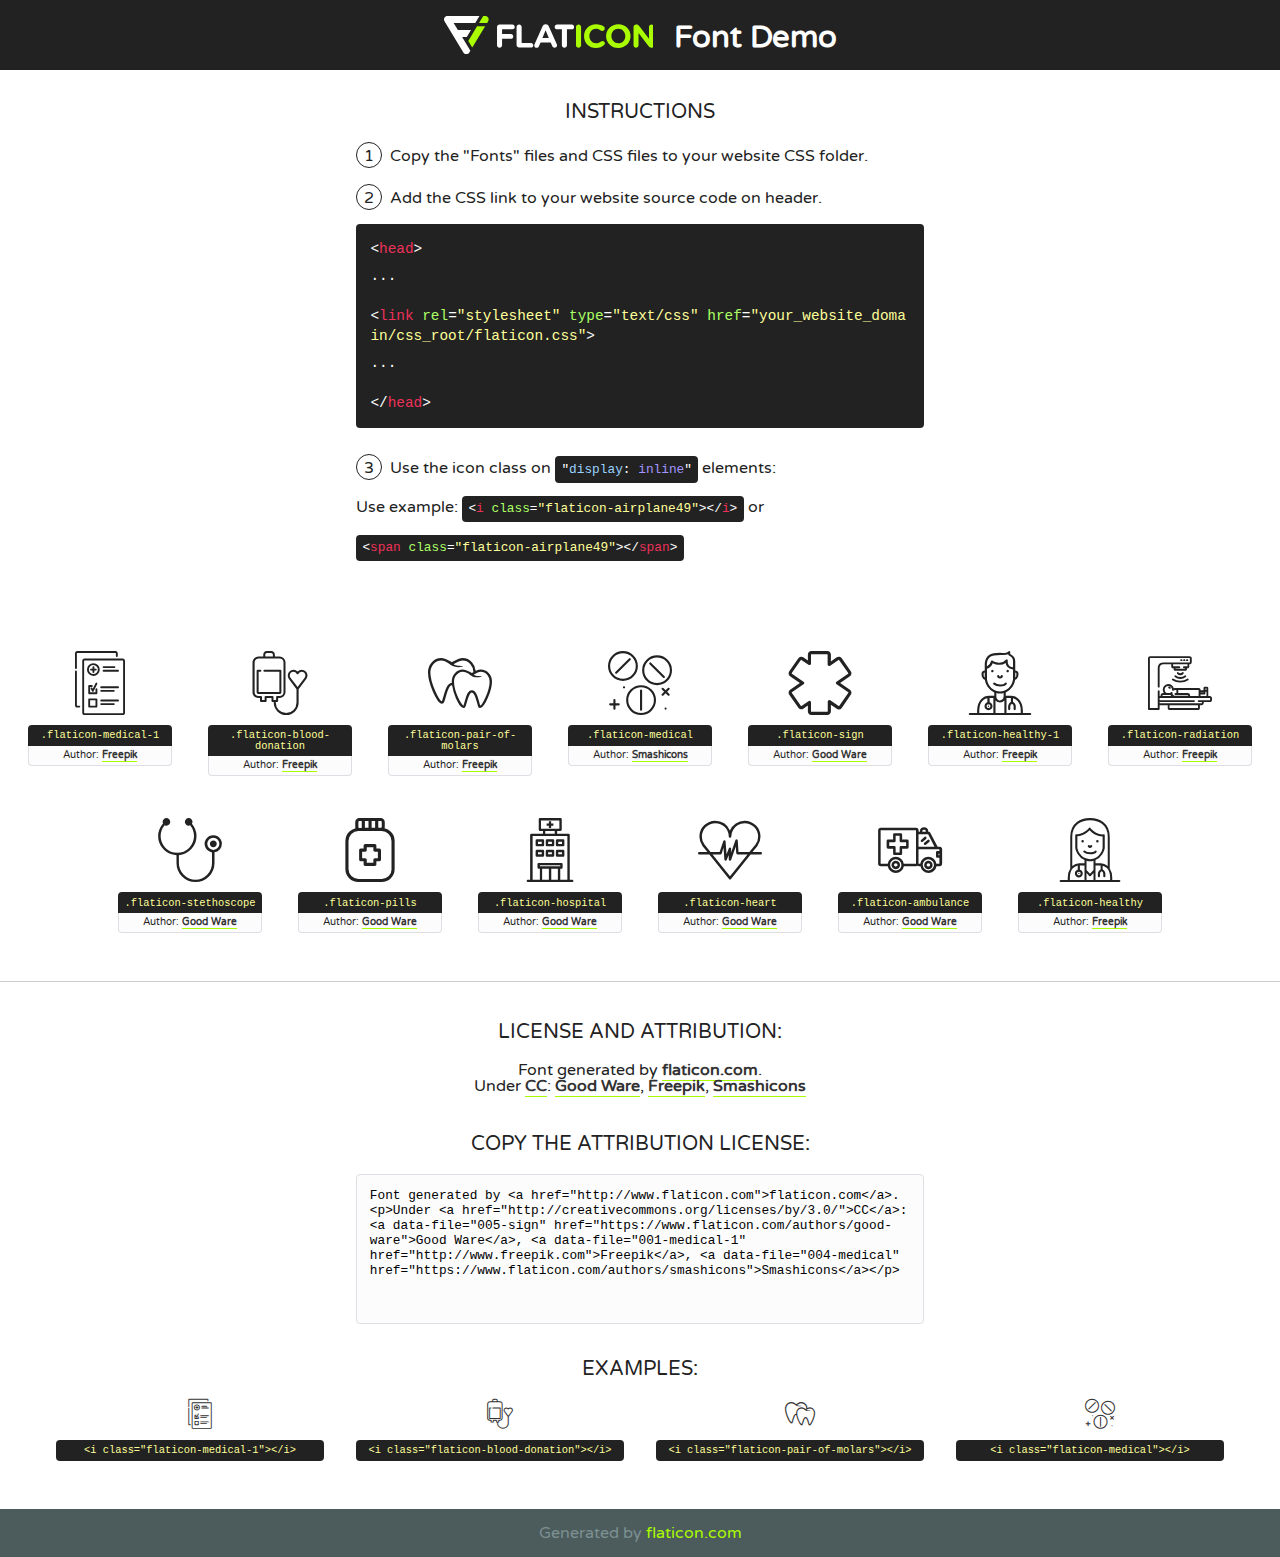
<file: fonts/flaticon/font/flaticon.html>
<!DOCTYPE html>
<!--
  Flaticon icon font: Flaticon
  Creation date: 29/01/2018 11:49
-->
<html>
<!DOCTYPE html>
<html>

<head>
    <title>Flaticon WebFont</title>
    <link href="http://fonts.googleapis.com/css?family=Varela+Round" rel="stylesheet" type="text/css" />
    <link rel="stylesheet" type="text/css" href="flaticon.css">
    <meta charset="UTF-8">
    <style>
    html, body, div, span, applet, object, iframe,
    h1, h2, h3, h4, h5, h6, p, blockquote, pre,
    a, abbr, acronym, address, big, cite, code,
    del, dfn, em, img, ins, kbd, q, s, samp,
    small, strike, strong, sub, sup, tt, var,
    b, u, i, center,
    dl, dt, dd, ol, ul, li,
    fieldset, form, label, legend,
    table, caption, tbody, tfoot, thead, tr, th, td,
    article, aside, canvas, details, embed, 
    figure, figcaption, footer, header, hgroup, 
    menu, nav, output, ruby, section, summary,
    time, mark, audio, video {
        margin: 0;
        padding: 0;
        border: 0;
        font-size: 100%;
        font: inherit;
        vertical-align: baseline;
    }
    /* HTML5 display-role reset for older browsers */
    article, aside, details, figcaption, figure, 
    footer, header, hgroup, menu, nav, section {
        display: block;
    }
    body {
        line-height: 1;
    }
    ol, ul {
        list-style: none;
    }
    blockquote, q {
        quotes: none;
    }
    blockquote:before, blockquote:after,
    q:before, q:after {
        content: '';
        content: none;
    }
    table {
        border-collapse: collapse;
        border-spacing: 0;
    }
    body {
        font-family: 'Varela Round', Helvetica, Arial, sans-serif;
        font-size: 16px;
        color: #222;
    }
    a {
        color: #333;
        border-bottom: 1px solid #a9fd00;
        font-weight: bold;
        text-decoration: none;
    }
    * {
        -moz-box-sizing: border-box;
        -webkit-box-sizing: border-box;
        box-sizing: border-box;
        margin: 0;
        padding: 0;
    }
    [class^="flaticon-"]:before, [class*=" flaticon-"]:before, [class^="flaticon-"]:after, [class*=" flaticon-"]:after {
        font-family: Flaticon;
        font-size: 30px;
        font-style: normal;
        margin-left: 20px;
        color: #333;
    }
    .wrapper {
        max-width: 600px;
        margin: auto;
        padding: 0 1em;
    }
    .title {
        font-size: 1.25em;
        text-align: center;
        margin-bottom: 1em;
        text-transform: uppercase;
    }
    header {
        text-align: center;
        background-color: #222;
        color: #fff;
        padding: 1em;
    }
    header .logo {
        width: 210px;
        height: 38px;
        display: inline-block;
        vertical-align: middle;
        margin-right: 1em;
        border: none;
    }
    header strong {
        font-size: 1.95em;
        font-weight: bold;
        vertical-align: middle;
        margin-top: 5px;
        display: inline-block;
    }
    .demo {
        margin: 2em auto;
        line-height: 1.25em;
    }
    .demo ul li {
        margin-bottom: 1em;
    }
    .demo ul li .num {
        color: #222;
        border-radius: 20px;
        display: inline-block;
        width: 26px;
        padding: 3px;
        height: 26px;
        text-align: center;
        margin-right: 0.5em;
        border: 1px solid #222;
    }
    .demo ul li code {
        background-color: #222;
        border-radius: 4px;
        padding: 0.25em 0.5em;
        display: inline-block;
        color: #fff;
        font-family: Consolas,Monaco,Lucida Console,Liberation Mono,DejaVu Sans Mono,Bitstream Vera Sans Mono,Courier New, monospace;
        font-weight: lighter;
        margin-top: 1em;
        font-size: 0.8em;
        word-break: break-all;
    }
    .demo ul li code.big {
        padding: 1em;
        font-size: 0.9em;
    }
    .demo ul li code .red {
        color: #EF3159;
    }
    .demo ul li code .green {
        color: #ACFF65;
    }
    .demo ul li code .yellow {
        color: #FFFF99;
    }
    .demo ul li code .blue {
        color: #99D3FF;
    }
    .demo ul li code .purple {
        color: #A295FF;
    }
    .demo ul li code .dots {
        margin-top: 0.5em;
        display: block;
    }
    #glyphs {
        border-bottom: 1px solid #ccc;
        padding: 2em 0;
        text-align: center;
    }
    .glyph {
        display: inline-block;
        width: 9em;
        margin: 1em;
        text-align: center;
        vertical-align: top;
        background: #FFF;
    }
    .glyph .glyph-icon {
        padding: 10px;
        display: block;
        font-family:"Flaticon";
        font-size: 64px;
        line-height: 1;
    }
    .glyph .glyph-icon:before {
        font-size: 64px;
        color: #222;
        margin-left: 0;
    }
    .class-name {
        font-size: 0.65em;
        background-color: #222;
        color: #fff;
        border-radius: 4px 4px 0 0;
        padding: 0.5em;
        color: #FFFF99;
        font-family: Consolas,Monaco,Lucida Console,Liberation Mono,DejaVu Sans Mono,Bitstream Vera Sans Mono,Courier New, monospace;
    }
    .author-name {
        font-size: 0.6em;
        background-color: #fcfcfd;
        border: 1px solid #DEDEE4;
        border-top: 0;
        border-radius: 0 0 4px 4px;
        padding: 0.5em;
    }
    .class-name:last-child {
        font-size: 10px;
        color:#888;
    }
    .class-name:last-child a {
        font-size: 10px;
        color:#555;
    }
    .class-name:last-child a:hover {
        color:#a9fd00;
    }
    .glyph > input {
        display: block;
        width: 100px;
        margin: 5px auto;
        text-align: center;
        font-size: 12px;
        cursor: text;
    }
    .glyph > input.icon-input {
        font-family:"Flaticon";
        font-size: 16px;
        margin-bottom: 10px;
    }
    .attribution .title {
        margin-top: 2em;
    }
    .attribution textarea {
        background-color: #fcfcfd;
        padding: 1em;
        border: none;
        box-shadow: none;
        border: 1px solid #DEDEE4;
        border-radius: 4px;
        resize: none;
        width: 100%;
        height: 150px;
        font-size: 0.8em;
        font-family: Consolas,Monaco,Lucida Console,Liberation Mono,DejaVu Sans Mono,Bitstream Vera Sans Mono,Courier New, monospace;
        -webkit-appearance: none;
    }
    .iconsuse {
        margin: 2em auto;
        text-align: center;
        max-width: 1200px;
    }
    .iconsuse:after {
        content: '';
        display: table;
        clear: both;
    }
    .iconsuse .image {
        float: left;
        width: 25%;
        padding: 0 1em;
    }
    .iconsuse .image p {
        margin-bottom: 1em;
    }
    .iconsuse .image span {
        display: block;
        font-size: 0.65em;
        background-color: #222;
        color: #fff;
        border-radius: 4px;
        padding: 0.5em;
        color: #FFFF99;
        margin-top: 1em;
        font-family: Consolas,Monaco,Lucida Console,Liberation Mono,DejaVu Sans Mono,Bitstream Vera Sans Mono,Courier New, monospace;
    }
    #footer {
        text-align: center;
        background-color: #4C5B5C;
        color: #7c9192;
        padding: 1em;
    }
    #footer a {
        border: none;
        color: #a9fd00;
        font-weight: normal;
    }
    @media (max-width: 960px) {
        .iconsuse .image {
            width: 50%;
        }
    }
    @media (max-width: 560px) {
        .iconsuse .image {
            width: 100%;
        }
    }
    </style>
</head>

<body class="characters-off">

    <header>
        <a href="http://www.flaticon.com" target="_blank" class="logo">
            <svg version="1.1" xmlns="http://www.w3.org/2000/svg" xmlns:xlink="http://www.w3.org/1999/xlink" xmlns:a="http://ns.adobe.com/AdobeSVGViewerExtensions/3.0/" viewBox="0 0 560.875 102.036" enable-background="new 0 0 560.875 102.036" xml:space="preserve">
                <defs>
                </defs>
                <g>
                    <g class="letters">
                        <path fill="#ffffff" d="M141.596,29.675c0-3.777,2.985-6.767,6.764-6.767h34.438c3.426,0,6.15,2.728,6.15,6.15
                        c0,3.43-2.724,6.149-6.15,6.149h-27.674v13.091h23.719c3.429,0,6.151,2.724,6.151,6.15c0,3.43-2.723,6.149-6.151,6.149h-23.719
                        v17.574c0,3.773-2.986,6.761-6.764,6.761c-3.779,0-6.764-2.989-6.764-6.761V29.675z"></path>
                        <path fill="#ffffff" d="M193.844,29.149c0-3.781,2.985-6.767,6.764-6.767c3.776,0,6.763,2.985,6.763,6.767v42.957h25.039
                        c3.426,0,6.149,2.726,6.149,6.153c0,3.425-2.723,6.15-6.149,6.15h-31.802c-3.779,0-6.764-2.986-6.764-6.768V29.149z"></path>
                        <path fill="#ffffff" d="M241.891,75.71l21.438-48.407c1.492-3.341,4.215-5.357,7.906-5.357h0.792
                        c3.686,0,6.323,2.017,7.815,5.357l21.439,48.407c0.436,0.967,0.701,1.845,0.701,2.723c0,3.602-2.809,6.501-6.414,6.501
                        c-3.161,0-5.269-1.845-6.499-4.655l-4.132-9.661h-27.059l-4.301,10.102c-1.144,2.631-3.426,4.214-6.237,4.214
                        c-3.517,0-6.24-2.81-6.24-6.325C241.1,77.64,241.451,76.677,241.891,75.71z M279.932,58.666l-8.521-20.297l-8.526,20.297H279.932
                        z"></path>
                        <path fill="#ffffff" d="M314.864,35.387H301.86c-3.429,0-6.239-2.813-6.239-6.238c0-3.429,2.811-6.24,6.239-6.24h39.533
                        c3.426,0,6.237,2.811,6.237,6.24c0,3.425-2.811,6.238-6.237,6.238h-13.001v42.785c0,3.773-2.99,6.761-6.764,6.761
                        c-3.779,0-6.764-2.989-6.764-6.761V35.387z"></path>
                        <path fill="#A9FD00" d="M352.615,29.149c0-3.781,2.985-6.767,6.767-6.767c3.774,0,6.761,2.985,6.761,6.767v49.024
                        c0,3.773-2.987,6.761-6.761,6.761c-3.781,0-6.767-2.989-6.767-6.761V29.149z"></path>
                        <path fill="#A9FD00" d="M374.132,53.836v-0.179c0-17.481,13.178-31.801,32.065-31.801c9.22,0,15.459,2.458,20.557,6.238
                        c1.402,1.054,2.637,2.985,2.637,5.357c0,3.692-2.985,6.59-6.681,6.59c-1.845,0-3.071-0.702-4.044-1.319
                        c-3.776-2.813-7.729-4.393-12.562-4.393c-10.364,0-17.831,8.611-17.831,19.154v0.173c0,10.542,7.291,19.329,17.831,19.329
                        c5.715,0,9.492-1.756,13.359-4.834c1.049-0.874,2.458-1.491,4.039-1.491c3.429,0,6.325,2.813,6.325,6.236
                        c0,2.106-1.056,3.78-2.282,4.834c-5.539,4.834-12.036,7.733-21.878,7.733C387.572,85.464,374.132,71.493,374.132,53.836z"></path>
                        <path fill="#A9FD00" d="M433.009,53.836v-0.179c0-17.481,13.79-31.801,32.766-31.801c18.981,0,32.592,14.143,32.592,31.628v0.173
                        c0,17.483-13.785,31.807-32.769,31.807C446.625,85.464,433.009,71.32,433.009,53.836z M484.224,53.836v-0.179
                        c0-10.539-7.725-19.326-18.626-19.326c-10.893,0-18.449,8.611-18.449,19.154v0.173c0,10.542,7.73,19.329,18.626,19.329
                        C476.676,72.986,484.224,64.378,484.224,53.836z"></path>
                        <path fill="#A9FD00" d="M506.233,29.321c0-3.774,2.99-6.763,6.767-6.763h1.401c3.252,0,5.183,1.583,7.029,3.953l26.093,34.265
                        V29.059c0-3.692,2.99-6.677,6.681-6.677c3.683,0,6.671,2.985,6.671,6.677v48.934c0,3.78-2.987,6.765-6.764,6.765h-0.436
                        c-3.257,0-5.188-1.581-7.034-3.953l-27.056-35.492v32.944c0,3.687-2.985,6.676-6.678,6.676c-3.683,0-6.673-2.989-6.673-6.676
                        V29.321z"></path>
                    </g>
                    <g class="insignia">
                        <path fill="#ffffff" d="M48.372,56.137h12.517l11.156-18.537H37.186L25.688,18.539h57.825L94.668,0H9.271
                        C5.925,0,2.842,1.801,1.198,4.716c-1.644,2.907-1.593,6.482,0.134,9.343l50.38,83.501c1.678,2.781,4.689,4.476,7.938,4.476
                        c3.246,0,6.257-1.695,7.935-4.476l2.898-4.804L48.372,56.137z"></path>
                        <g class="i">
                            <path fill="#A9FD00" d="M93.575,18.539h0.031v0.004l21.652,0.004l2.705-4.488c1.727-2.861,1.778-6.436,0.133-9.343
                            C116.454,1.801,113.371,0,110.026,0h-5.294L93.575,18.539z"></path>
                            <polygon fill="#A9FD00" points="88.291,27.356 64.725,66.486 75.519,84.404 109.942,27.356"></polygon>
                        </g>
                    </g>
                </g>
            </svg>
        </a>
        <strong>Font Demo</strong>
    </header>


    <section class="demo wrapper">

        <p class="title">Instructions</p>

        <ul>
            <li>
                <span class="num">1</span>Copy the "Fonts" files and CSS files to your website CSS folder.
            </li>
            <li>
                <span class="num">2</span>Add the CSS link to your website source code on header.
                <code class="big">
                    &lt;<span class="red">head</span>&gt;
                    <br/><span class="dots">...</span>
                    <br/>&lt;<span class="red">link</span> <span class="green">rel</span>=<span class="yellow">"stylesheet"</span> <span class="green">type</span>=<span class="yellow">"text/css"</span> <span class="green">href</span>=<span class="yellow">"your_website_domain/css_root/flaticon.css"</span>&gt;
                    <br/><span class="dots">...</span>
                    <br/>&lt;/<span class="red">head</span>&gt;
                </code>
            </li>

            <li>
                <p>
                    <span class="num">3</span>Use the icon class on <code>"<span class="blue">display</span>:<span class="purple"> inline</span>"</code> elements:
                    <br />
                    Use example: <code>&lt;<span class="red">i</span> <span class="green">class</span>=<span class="yellow">&quot;flaticon-airplane49&quot;</span>&gt;&lt;/<span class="red">i</span>&gt;</code> or <code>&lt;<span class="red">span</span> <span class="green">class</span>=<span class="yellow">&quot;flaticon-airplane49&quot;</span>&gt;&lt;/<span class="red">span</span>&gt;</code>
            </li>
        </ul>

    </section>




   <section id="glyphs">          
    
      
        <div class="glyph"><div class="glyph-icon flaticon-medical-1"></div>
            <div class="class-name">.flaticon-medical-1</div>
            <div class="author-name">Author: <a data-file="001-medical-1" href="http://www.freepik.com">Freepik</a> </div> 
        </div>        
        
        <div class="glyph"><div class="glyph-icon flaticon-blood-donation"></div>
            <div class="class-name">.flaticon-blood-donation</div>
            <div class="author-name">Author: <a data-file="002-blood-donation" href="http://www.freepik.com">Freepik</a> </div> 
        </div>        
        
        <div class="glyph"><div class="glyph-icon flaticon-pair-of-molars"></div>
            <div class="class-name">.flaticon-pair-of-molars</div>
            <div class="author-name">Author: <a data-file="003-pair-of-molars" href="http://www.freepik.com">Freepik</a> </div> 
        </div>        
        
        <div class="glyph"><div class="glyph-icon flaticon-medical"></div>
            <div class="class-name">.flaticon-medical</div>
            <div class="author-name">Author: <a data-file="004-medical" href="https://www.flaticon.com/authors/smashicons">Smashicons</a> </div> 
        </div>        
        
        <div class="glyph"><div class="glyph-icon flaticon-sign"></div>
            <div class="class-name">.flaticon-sign</div>
            <div class="author-name">Author: <a data-file="005-sign" href="https://www.flaticon.com/authors/good-ware">Good Ware</a> </div> 
        </div>        
        
        <div class="glyph"><div class="glyph-icon flaticon-healthy-1"></div>
            <div class="class-name">.flaticon-healthy-1</div>
            <div class="author-name">Author: <a data-file="006-healthy-1" href="http://www.freepik.com">Freepik</a> </div> 
        </div>        
        
        <div class="glyph"><div class="glyph-icon flaticon-radiation"></div>
            <div class="class-name">.flaticon-radiation</div>
            <div class="author-name">Author: <a data-file="007-radiation" href="http://www.freepik.com">Freepik</a> </div> 
        </div>        
        
        <div class="glyph"><div class="glyph-icon flaticon-stethoscope"></div>
            <div class="class-name">.flaticon-stethoscope</div>
            <div class="author-name">Author: <a data-file="008-stethoscope" href="https://www.flaticon.com/authors/good-ware">Good Ware</a> </div> 
        </div>        
        
        <div class="glyph"><div class="glyph-icon flaticon-pills"></div>
            <div class="class-name">.flaticon-pills</div>
            <div class="author-name">Author: <a data-file="009-pills" href="https://www.flaticon.com/authors/good-ware">Good Ware</a> </div> 
        </div>        
        
        <div class="glyph"><div class="glyph-icon flaticon-hospital"></div>
            <div class="class-name">.flaticon-hospital</div>
            <div class="author-name">Author: <a data-file="010-hospital" href="https://www.flaticon.com/authors/good-ware">Good Ware</a> </div> 
        </div>        
        
        <div class="glyph"><div class="glyph-icon flaticon-heart"></div>
            <div class="class-name">.flaticon-heart</div>
            <div class="author-name">Author: <a data-file="011-heart" href="https://www.flaticon.com/authors/good-ware">Good Ware</a> </div> 
        </div>        
        
        <div class="glyph"><div class="glyph-icon flaticon-ambulance"></div>
            <div class="class-name">.flaticon-ambulance</div>
            <div class="author-name">Author: <a data-file="012-ambulance" href="https://www.flaticon.com/authors/good-ware">Good Ware</a> </div> 
        </div>        
        
        <div class="glyph"><div class="glyph-icon flaticon-healthy"></div>
            <div class="class-name">.flaticon-healthy</div>
            <div class="author-name">Author: <a data-file="013-healthy" href="http://www.freepik.com">Freepik</a> </div> 
        </div>        
        
       

    </section>



    <section class="attribution wrapper"   style="text-align:center;">

      <div class="title">License and attribution:</div><div class="attrDiv">Font generated by <a href="http://www.flaticon.com">flaticon.com</a>. <div><p>Under <a href="http://creativecommons.org/licenses/by/3.0/">CC</a>: <a data-file="005-sign" href="https://www.flaticon.com/authors/good-ware">Good Ware</a>, <a data-file="001-medical-1" href="http://www.freepik.com">Freepik</a>, <a data-file="004-medical" href="https://www.flaticon.com/authors/smashicons">Smashicons</a></p>  </div>
      </div>
      <div class="title">Copy the Attribution License:</div>

    <textarea onclick="this.focus();this.select();">Font generated by &lt;a href=&quot;http://www.flaticon.com&quot;&gt;flaticon.com&lt;/a&gt;. <p>Under <a href="http://creativecommons.org/licenses/by/3.0/">CC</a>: <a data-file="005-sign" href="https://www.flaticon.com/authors/good-ware">Good Ware</a>, <a data-file="001-medical-1" href="http://www.freepik.com">Freepik</a>, <a data-file="004-medical" href="https://www.flaticon.com/authors/smashicons">Smashicons</a></p>  
     </textarea>

    </section>

    <section class="iconsuse">

          <div class="title">Examples:</div>            
             
            <div class="image">
                <p>
                    <i class="glyph-icon flaticon-medical-1"></i> 
                    <span>&lt;i class=&quot;flaticon-medical-1&quot;&gt;&lt;/i&gt;</span>
                </p>
            </div>
            
            <div class="image">
                <p>
                    <i class="glyph-icon flaticon-blood-donation"></i> 
                    <span>&lt;i class=&quot;flaticon-blood-donation&quot;&gt;&lt;/i&gt;</span>
                </p>
            </div>
            
            <div class="image">
                <p>
                    <i class="glyph-icon flaticon-pair-of-molars"></i> 
                    <span>&lt;i class=&quot;flaticon-pair-of-molars&quot;&gt;&lt;/i&gt;</span>
                </p>
            </div>
            
            <div class="image">
                <p>
                    <i class="glyph-icon flaticon-medical"></i> 
                    <span>&lt;i class=&quot;flaticon-medical&quot;&gt;&lt;/i&gt;</span>
                </p>
            </div>
                       
        </div>
                            
    </section>

<div id="footer">
    <div>Generated by <a href="http://www.flaticon.com">flaticon.com</a>
    </div>
</div>



</body>
</html>
</file>
<file: fonts/flaticon/font/flaticon.css>
/*
  	Flaticon icon font: Flaticon
  	Creation date: 29/01/2018 11:49
  	*/

@font-face {
  font-family: "Flaticon";
  src: url("./Flaticon.eot");
  src: url("./Flaticon.eot?#iefix") format("embedded-opentype"),
       url("./Flaticon.woff") format("woff"),
       url("./Flaticon.ttf") format("truetype"),
       url("./Flaticon.svg#Flaticon") format("svg");
  font-weight: normal;
  font-style: normal;
}

@media screen and (-webkit-min-device-pixel-ratio:0) {
  @font-face {
    font-family: "Flaticon";
    src: url("./Flaticon.svg#Flaticon") format("svg");
  }
}

[class^="flaticon-"]:before, [class*=" flaticon-"]:before,
[class^="flaticon-"]:after, [class*=" flaticon-"]:after {   
  font-family: Flaticon;
  font-style: normal;
}

.flaticon-medical-1:before { content: "\f100"; }
.flaticon-blood-donation:before { content: "\f101"; }
.flaticon-pair-of-molars:before { content: "\f102"; }
.flaticon-medical:before { content: "\f103"; }
.flaticon-sign:before { content: "\f104"; }
.flaticon-healthy-1:before { content: "\f105"; }
.flaticon-radiation:before { content: "\f106"; }
.flaticon-stethoscope:before { content: "\f107"; }
.flaticon-pills:before { content: "\f108"; }
.flaticon-hospital:before { content: "\f109"; }
.flaticon-heart:before { content: "\f10a"; }
.flaticon-ambulance:before { content: "\f10b"; }
.flaticon-healthy:before { content: "\f10c"; }
</file>
